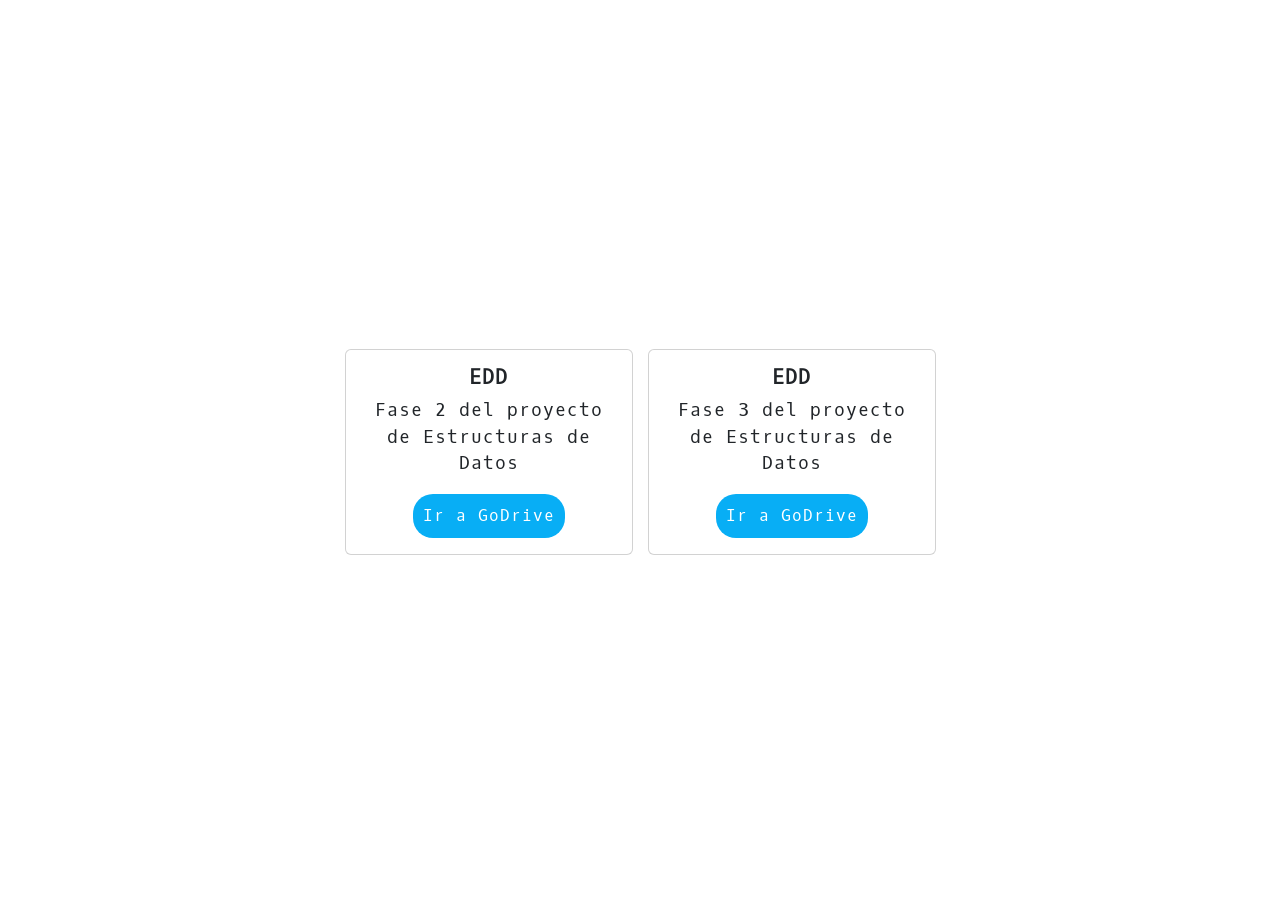
<file: index.html>
<!DOCTYPE html>
<html lang="en">
<head>
    <meta charset="UTF-8">
    <meta http-equiv="X-UA-Compatible" content="IE=edge">
    <meta name="viewport" content="width=device-width, initial-scale=1.0">
    <!-- Font Oxygen Mono -->
    <link rel="preconnect" href="https://fonts.googleapis.com">
    <link rel="preconnect" href="https://fonts.gstatic.com" crossorigin>
    <link href="https://fonts.googleapis.com/css2?family=Oxygen+Mono&display=swap" rel="stylesheet">
    <!-- Bootstrap -->
    <link href="https://cdn.jsdelivr.net/npm/bootstrap@5.3.0-alpha1/dist/css/bootstrap.min.css" rel="stylesheet" integrity="sha384-GLhlTQ8iRABdZLl6O3oVMWSktQOp6b7In1Zl3/Jr59b6EGGoI1aFkw7cmDA6j6gD" crossorigin="anonymous">
    <title>Proyecto</title>
</head>
<body>
    <div class="container">
        <div class="card text-center mb-3" style="width: 18rem;">
            <div class="card-body">
              <h5 class="card-title">EDD</h5>
              <p class="card-text">Fase 2 del proyecto de Estructuras de Datos</p>
              <a href="EDD_Proyecto1_Fase2/index.html" class="btn">Ir a GoDrive</a>
            </div>
        </div>
        <div class="card text-center mb-3" style="width: 18rem;">
            <div class="card-body">
                <h5 class="card-title">EDD</h5>
                <p class="card-text">Fase 3 del proyecto de Estructuras de Datos</p>
                <a href="EDD_Proyecto1_Fase3/index.html" class="btn">Ir a GoDrive</a>
            </div>
        </div>
    </div>
    <style>
        *{
            font-family: 'Oxygen Mono', monospace;
        }

        body {
            width: 100%;
            height: 100vh;
            display: flex;
            justify-content: center;
            align-items: center;
        }

        .container {
            display: flex;
            justify-content: center;
            padding-top: 20px;
            letter-spacing: 1px;
            font-size: 1.1em;
            gap: 15px;
        }

        .card-title {
            letter-spacing: 1px;
            font-weight: bold;
        }

        .btn {
            border: none;
            outline: none;
            text-decoration: none;
            padding: 10px;
            border-radius: 20px;
            color: #ffffff;
            background-color: #08AEF5;
            cursor: pointer;
        }

        .btn:hover {
            color: #ffffff;
            background-color: #000046;
        }

        /* Cuando se presiona el botón */
        .btn:active {
            color: #ffffff;
            background-color: #08AEF5;
        }

    </style>
</body>
</html>
</file>
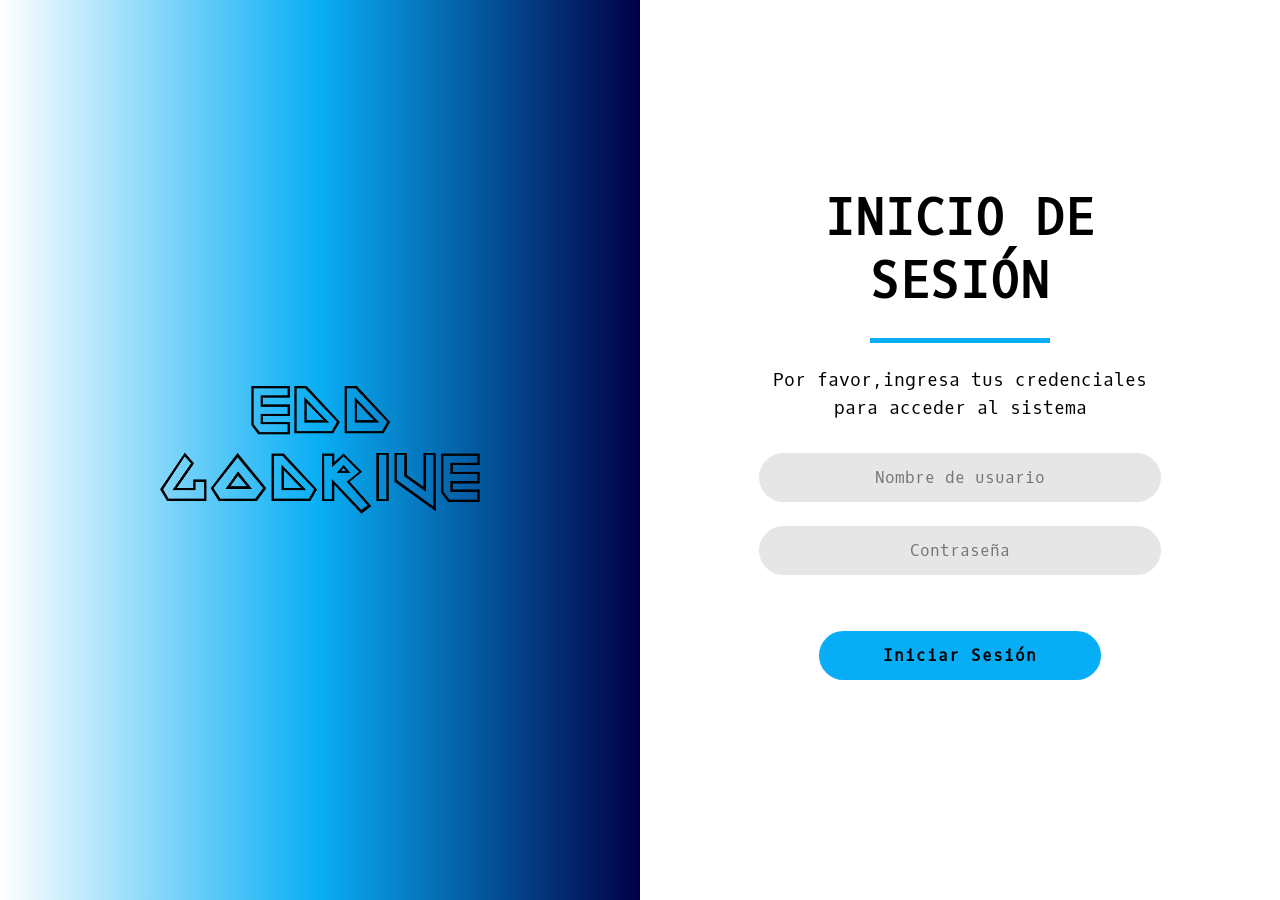
<file: EDD_Proyecto1_Fase2/index.html>
<!DOCTYPE html>
<html lang="en">
<head>
    <meta charset="UTF-8">
    <meta http-equiv="X-UA-Compatible" content="IE=edge">
    <meta name="viewport" content="width=device-width, initial-scale=1.0">
    <!-- Font Oxygen Mono -->
    <link rel="preconnect" href="https://fonts.googleapis.com">
    <link rel="preconnect" href="https://fonts.gstatic.com" crossorigin>
    <link href="https://fonts.googleapis.com/css2?family=Oxygen+Mono&display=swap" rel="stylesheet">
    <!-- Hoja de Estilos -->
    <link rel="stylesheet" href="styles/main.css">
    <title>GoDrive</title>
</head>
<body>
    <section class="side">
        <img src="Images/logo.png" alt="logo">
    </section>
    <section class="main">
        <div class="login-container">
            <p class="title">INICIO DE SESIÓN</p>
            <div class="separator"></div>
            <p class="welcome-message">Por favor,ingresa tus credenciales para acceder al sistema</p>
            <form action="" id="login-form" class="login-form">
                <div class="form-control">
                    <input type="text" id="username" placeholder="Nombre de usuario">
                </div>
                <div class="form-control">
                    <input type="password" id="password" placeholder="Contraseña">
                </div>
                <button type="submit" class="submit">Iniciar Sesión</button>
            </form>
        </div>
    </section>
    <script type="module" src="scripts/main.js"></script>
</body>
</html>
</file>
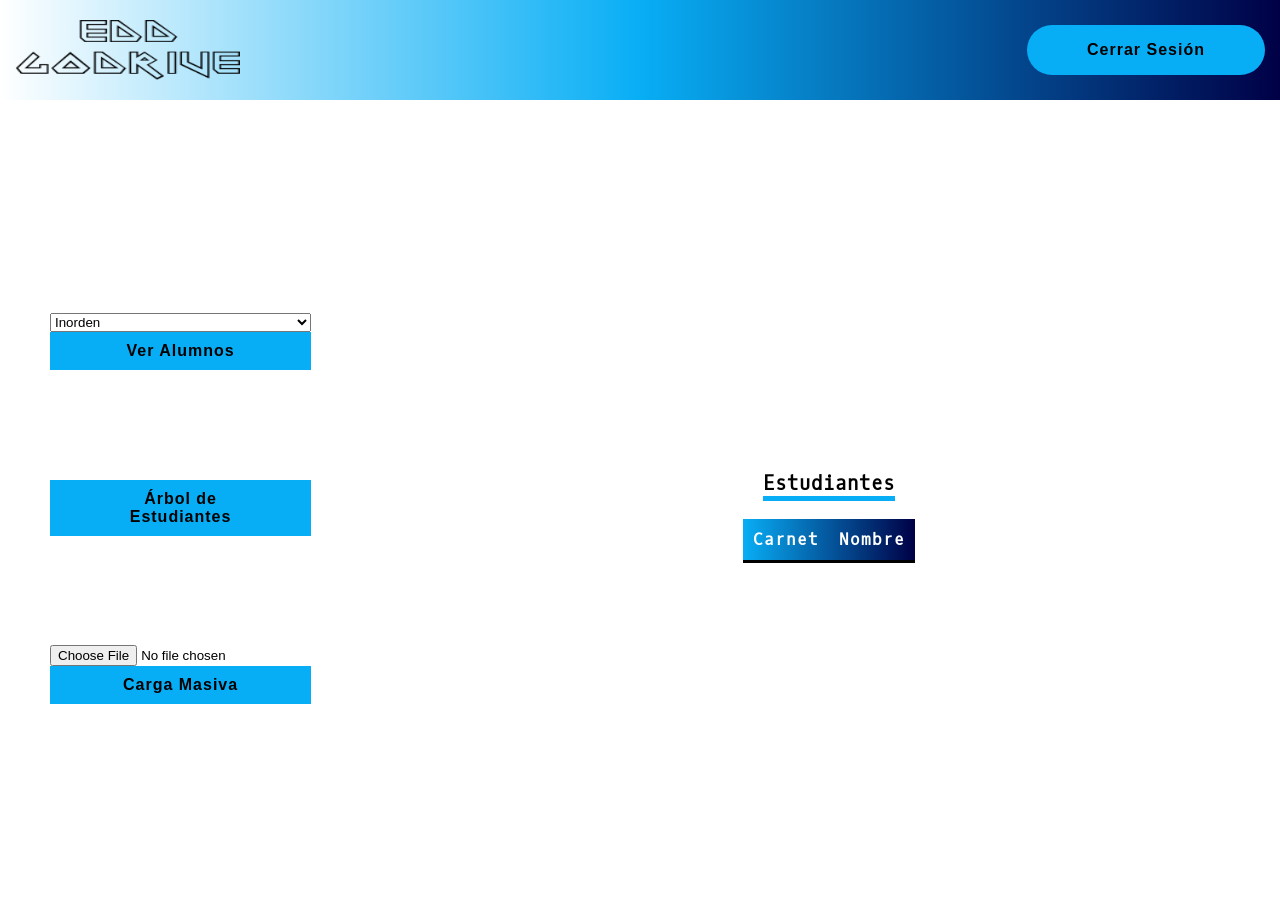
<file: EDD_Proyecto1_Fase2/pages/administrador.html>
<!DOCTYPE html>
<html lang="en">
<head>
    <meta charset="UTF-8">
    <meta http-equiv="X-UA-Compatible" content="IE=edge">
    <meta name="viewport" content="width=device-width, initial-scale=1.0">
    <link rel="preconnect" href="https://fonts.googleapis.com">
    <link rel="preconnect" href="https://fonts.gstatic.com" crossorigin>
    <link href="https://fonts.googleapis.com/css2?family=Oxygen+Mono&display=swap" rel="stylesheet">
    <link rel="stylesheet" href="../styles/administrador.css">
    <title>PanelAdministrador</title>
</head>
<body>
    <div class="container">
        <div class="header-container">
            <div class="logo">
                <img src="../Images/logo2.png" alt="logo">
            </div>
            <div class="separator"> </div>
            <div class="logout">
                <button id="logout">Cerrar Sesión</button>
            </div>
        </div>

        <div class="side">
            <div>
                <select id="recorrido">
                    <option value="inorden" selected>Inorden</option>
                    <option value="preorden">Preorden</option>
                    <option value="postorden">Postorden</option>
                </select>
                <button class="btn" id="ver-alumnos">Ver Alumnos</button>
            </div>
            <div>
                <button class="btn" id="ver-arbol">Árbol de Estudiantes</button>
            </div>
            <div>
                <input type="file" id="input-file" accept="application/json">
                <button  type="button" id="carga-masiva">Carga Masiva</button>
            </div>
        </div>

        <div class="table-container">
            <h3>Estudiantes</h3>
            <table>
                <thead>
                    <tr>
                        <td>Carnet</td>
                        <td>Nombre</td>
                    </tr>
                </thead>
                <tbody id="body-table">
                </tbody>
            </table>
        </div>
    </div>
    <script type="module" src="../scripts/administrador.js"></script>
</body>
</html>
</file>
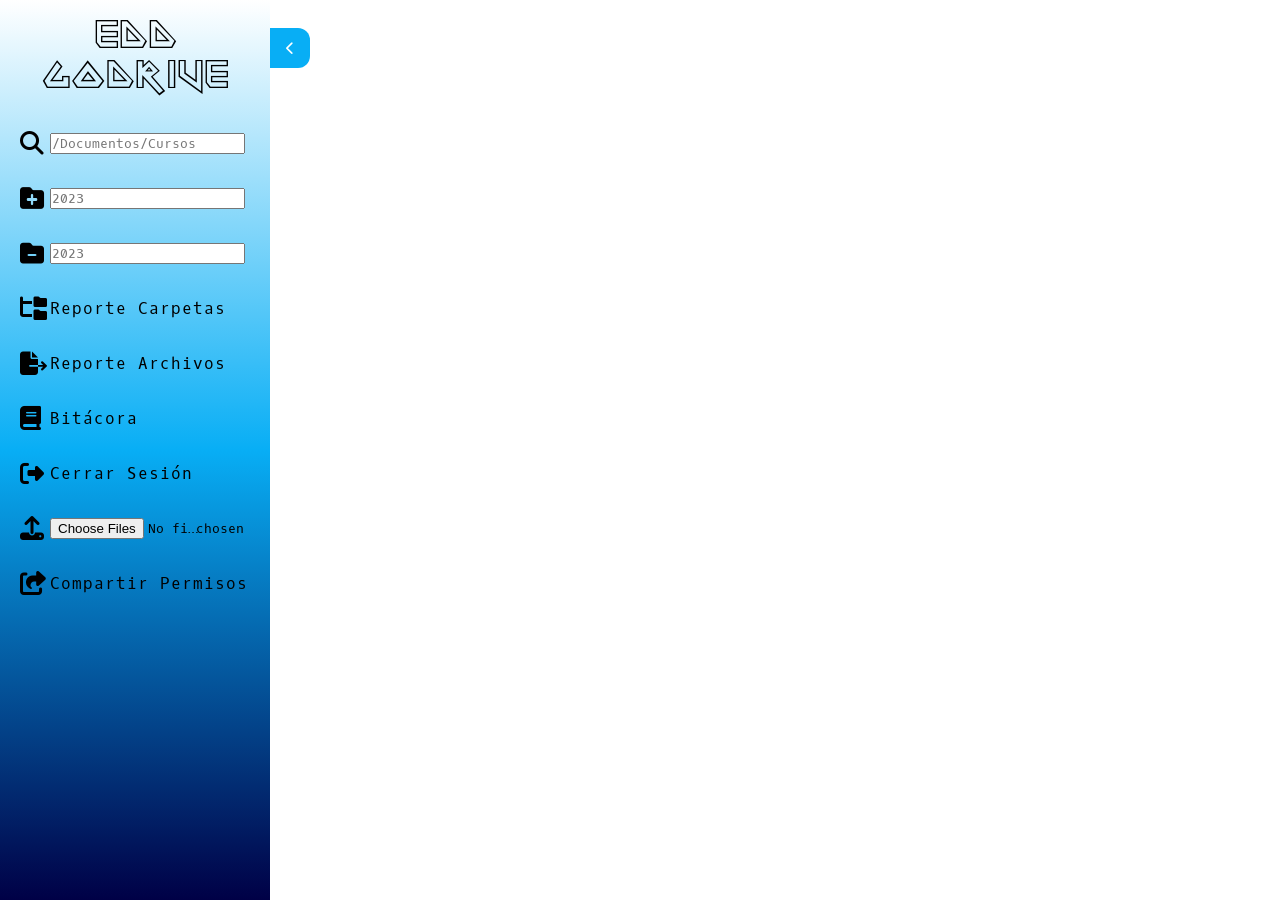
<file: EDD_Proyecto1_Fase2/pages/estudiante.html>
<!DOCTYPE html>
<html lang="en">
<head>
    <meta charset="UTF-8">
    <meta http-equiv="X-UA-Compatible" content="IE=edge">
    <meta name="viewport" content="width=device-width, initial-scale=1.0">
    <title>PanelEstudiante</title>
    <!-- Font -->
    <link rel="preconnect" href="https://fonts.googleapis.com">
    <link rel="preconnect" href="https://fonts.gstatic.com" crossorigin>
    <link href="https://fonts.googleapis.com/css2?family=Oxygen+Mono&display=swap" rel="stylesheet">
    <!-- Simbolos -->
    <link rel="stylesheet" href="https://cdnjs.cloudflare.com/ajax/libs/font-awesome/6.4.0/css/all.min.css">
    <!-- Estilo -->
    <link rel="stylesheet" href="../styles/estudiante.css">
</head>
<body>
    <div class="side">
        <h1>
            <img src="../Images/logo2.png" alt="logo">
        </h1>
        <ul>
            <li>
                <button type="button" id="buscar"><i class="fa-solid fa-magnifying-glass"></i></button>
                <input type="text" id="directorio" placeholder="/Documentos/Cursos">
            </li>
            <li>
                <button type="button" id="crear-carpeta"><i class="fa-solid fa-folder-plus"></i></button>
                <input type="text" id="nombre-nueva-carpeta" placeholder="2023">
            </li>
            <li>
                <button type="button" id="eliminar-carpeta"><i class="fa-solid fa-folder-minus"></i></button>
                <input type="text" id="nombre-eliminar-carpeta" placeholder="2023">
            </li>
            <li>
                <button type="button" id="reporte-carpetas"><i class="fa-solid fa-folder-tree"></i></button>
                Reporte Carpetas
            </li>
            <li>
                <button type="button" id="reporte-archivos"><i class="fa-solid fa-file-export"></i></button>
                Reporte Archivos
            </li>
            <li>
                <button type="button" id="reporte-bitacora"><i class="fa-solid fa-book"></i></button>
                Bitácora
            </li>
            <li>
                <button type="button" id="logout"><i class="fa-solid fa-right-from-bracket"></i></button>
                Cerrar Sesión
            </li>
            <li>
                <button type="button" id="cargar-archivos"><i class="fa-solid fa-upload"></i></button>
                <input type="file" id="input-files" accept="image/*,.pdf,.txt" multiple>
            </li>
            <li>
                <button type="button" id="otorgar-permiso"><i class="fa-solid fa-share-from-square"></i></button>
                Compartir Permisos
            </li>
        </ul>
        <button class="btn" id="ocultar">
            <i class="fas fa-chevron-right"></i>
            <i class="fas fa-chevron-left"></i>
        </button>
    </div>
    <div class="main-container">
        <div class="main" id="main">
        </div>
    </div>
    <script type="module" src="../scripts/estudiante.js"></script>
</body>
</html>
</file>
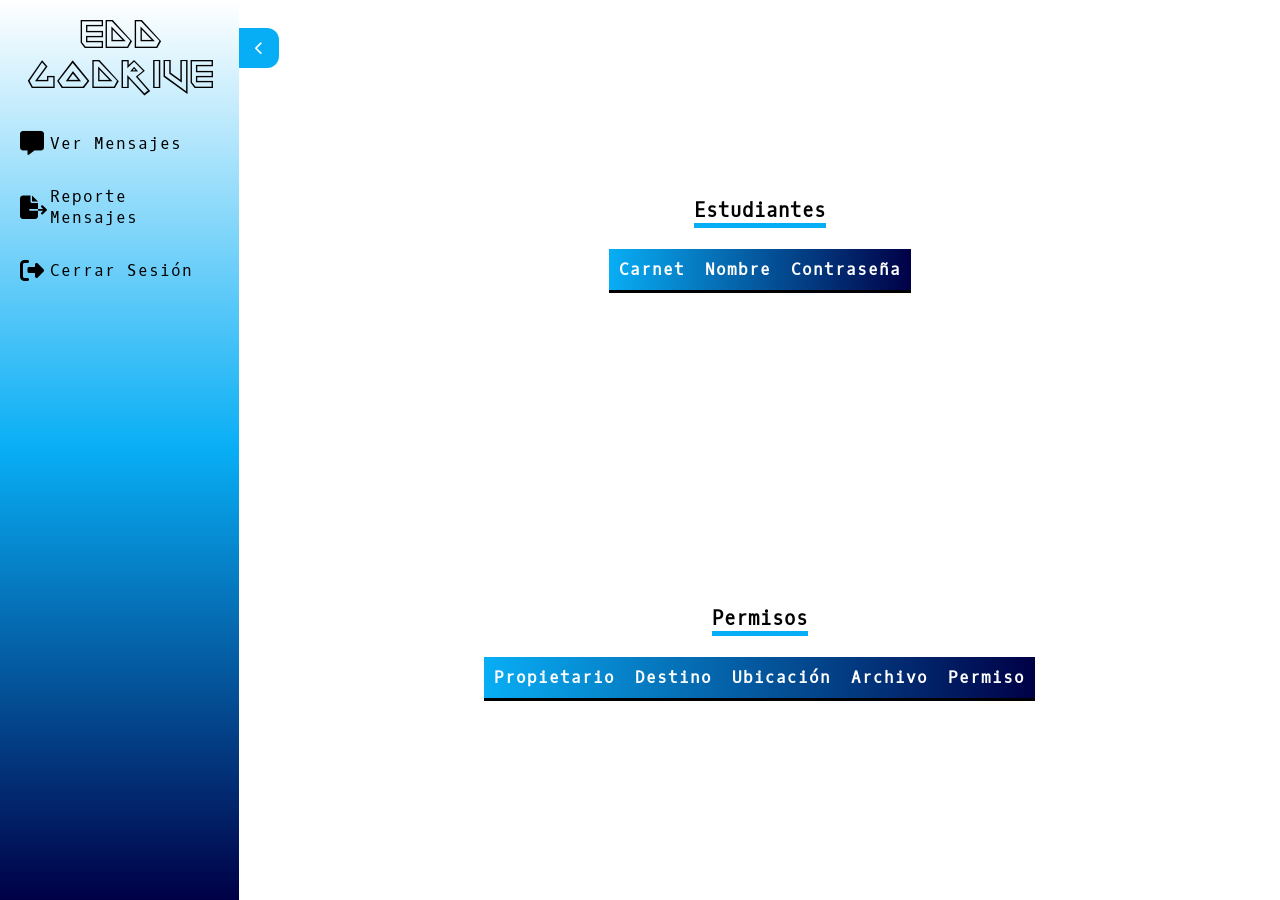
<file: EDD_Proyecto1_Fase3/pages/administrador.html>
<!DOCTYPE html>
<html lang="en">
<head>
    <meta charset="UTF-8">
    <meta http-equiv="X-UA-Compatible" content="IE=edge">
    <meta name="viewport" content="width=device-width, initial-scale=1.0">
    <title>PanelAdministrador</title>
    <!-- Font -->
    <link rel="preconnect" href="https://fonts.googleapis.com">
    <link rel="preconnect" href="https://fonts.gstatic.com" crossorigin>
    <link href="https://fonts.googleapis.com/css2?family=Oxygen+Mono&display=swap" rel="stylesheet">
    <!-- Simbolos -->
    <link rel="stylesheet" href="https://cdnjs.cloudflare.com/ajax/libs/font-awesome/6.4.0/css/all.min.css">
    <!-- Estilo -->
    <link rel="stylesheet" href="../styles/administrador.css">
</head>
<body>
    <div class="side">
        <h1>
            <img src="../Images/logo2.png" alt="logo">
        </h1>
        <ul>
            <li>
                <button type="button" id="ver-mensajes"><i class="fa-solid fa-message"></i></button>
                Ver Mensajes
            </li>
            <li>
                <button type="button" id="reporte-mensajes"><i class="fa-solid fa-file-export"></i></button>
                Reporte Mensajes
            </li>
            <li>
                <button type="button" id="logout"><i class="fa-solid fa-right-from-bracket"></i></button>
                Cerrar Sesión
            </li>
        </ul>
        <button class="btn" id="ocultar">
            <i class="fas fa-chevron-right"></i>
            <i class="fas fa-chevron-left"></i>
        </button>
    </div>
    <div class="main-container">
        <div class="table-container" id="students">
            <h3>Estudiantes</h3>
            <span class="separator">Estudiantes</span>
            <table>
                <thead>
                    <tr>
                        <td>Carnet</td>
                        <td>Nombre</td>
                        <td>Contraseña</td>
                    </tr>
                </thead>
                <tbody id="body-table">
                </tbody>
            </table>
        </div>
        <div class="table-container" id="permissions">
            <h3>Permisos</h3>
            <span class="separator">Permisos</span>
            <table>
                <thead>
                    <tr>
                        <td>Propietario</td>
                        <td>Destino</td>
                        <td>Ubicación</td>
                        <td>Archivo</td>
                        <td>Permiso</td>
                    </tr>
                </thead>
                <tbody id="body-table2">
                </tbody>
            </table>
        </div>
    </div>
    <script type="module" src="../scripts/administrador.js"></script>
</body>
</html>
</file>
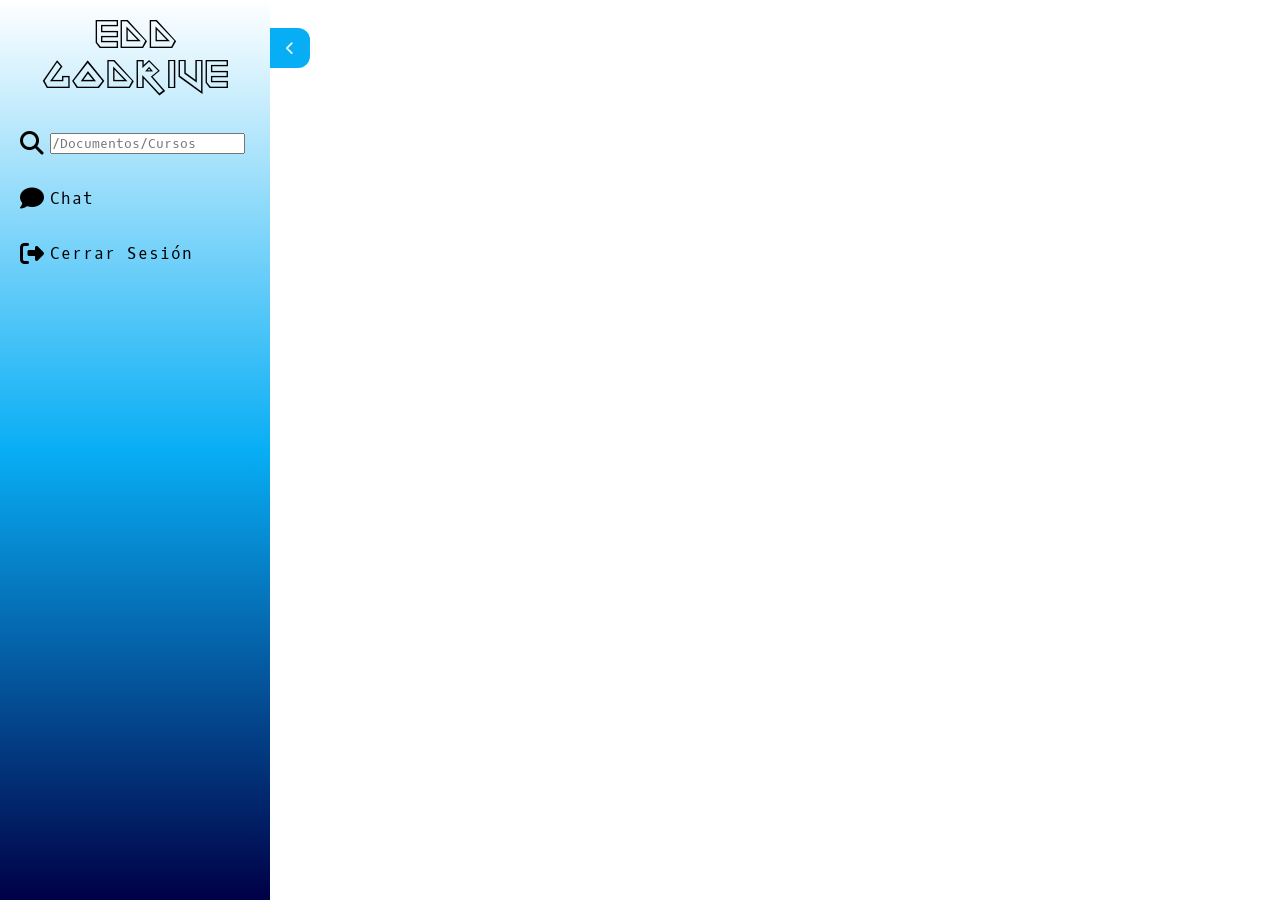
<file: EDD_Proyecto1_Fase3/pages/estudiante.html>
<!DOCTYPE html>
<html lang="en">
<head>
    <meta charset="UTF-8">
    <meta http-equiv="X-UA-Compatible" content="IE=edge">
    <meta name="viewport" content="width=device-width, initial-scale=1.0">
    <title>PanelEstudiante</title>
    <!-- Font -->
    <link rel="preconnect" href="https://fonts.googleapis.com">
    <link rel="preconnect" href="https://fonts.gstatic.com" crossorigin>
    <link href="https://fonts.googleapis.com/css2?family=Oxygen+Mono&display=swap" rel="stylesheet">
    <!-- Simbolos -->
    <link rel="stylesheet" href="https://cdnjs.cloudflare.com/ajax/libs/font-awesome/6.4.0/css/all.min.css">
    <!-- Estilo -->
    <link rel="stylesheet" href="../styles/estudiante.css">
</head>
<body>
    <div class="side">
        <h1>
            <img src="../Images/logo2.png" alt="logo">
        </h1>
        <ul>
            <li>
                <button type="button" id="buscar"><i class="fa-solid fa-magnifying-glass"></i></button>
                <input type="text" id="directorio" placeholder="/Documentos/Cursos">
            </li>
            <!--
            <li>
                <button type="button" id="reporte-carpetas"><i class="fa-solid fa-folder-tree"></i></button>
                Reporte Carpetas
            </li>
            <li>
                <button type="button" id="reporte-archivos"><i class="fa-solid fa-file-export"></i></button>
                Reporte Archivos
            </li>
            -->
            <li>
                <button type="button" id="mensajeria"><i class="fa-sharp fa-solid fa-comment"></i></button>
                Chat
            </li>
            <li>
                <button type="button" id="logout"><i class="fa-solid fa-right-from-bracket"></i></button>
                Cerrar Sesión
            </li>
        </ul>
        <button class="btn" id="ocultar">
            <i class="fas fa-chevron-right"></i>
            <i class="fas fa-chevron-left"></i>
        </button>
    </div>
    <div class="main-container">
        <div class="main" id="main">
        </div>
    </div>
    <script type="module" src="../scripts/estudiante.js"></script>
</body>
</html>
</file>
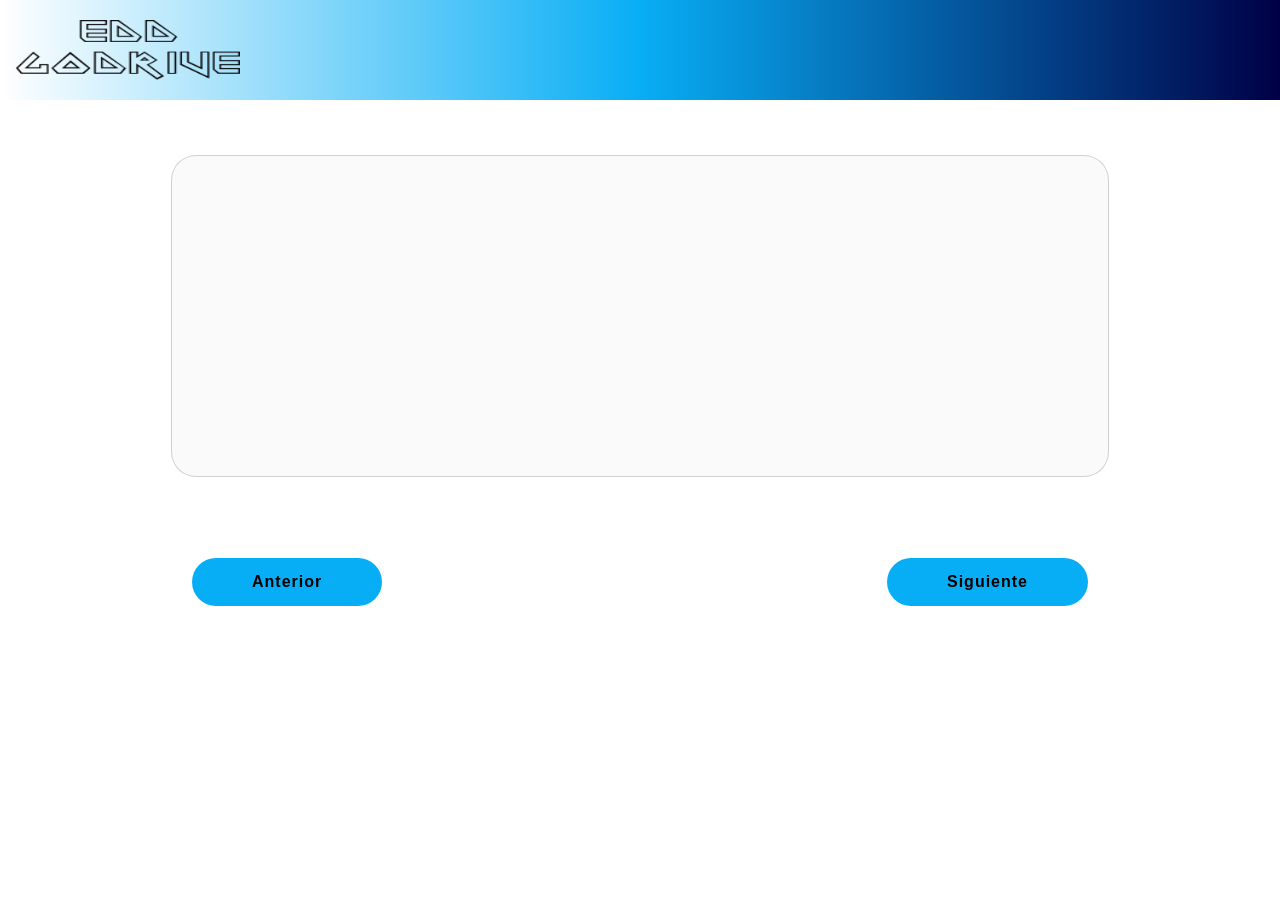
<file: EDD_Proyecto1_Fase3/pages/visualizadorMensajes.html>
<!-- Visualizador de la block chain para el administrador -->
<!DOCTYPE html>
<html lang="en">
<head>
    <title>Mensajeria</title>
    <meta charset="UTF-8">
    <meta http-equiv="X-UA-Compatible" content="IE=edge">
    <meta name="viewport" content="width=device-width, initial-scale=1.0">
    <link rel="stylesheet" href="../styles/visualizadorMensajes.css">

</head>
<body>
    <div class="container">
        <div class="header-container">
            <div class="logo">
                <img src="../Images/logo2.png" alt="logo">
            </div>
        </div>
        <div class="block-container">
            <textarea id="data-container" cols="150" disabled></textarea>
        </div>
        <div class="button-container">
            <button id="btn-prev">Anterior</button>
            <button id="btn-next">Siguiente</button>
        </div>
    </div>    
    <script type="module" src="../scripts/visualizadorMensaje.js"></script>
</body>
</html>
</file>
<file: EDD_Proyecto1_Fase2/styles/main.css>
* {
    margin: 0;
    padding: 0;
    box-sizing: border-box;
    font-family: 'Oxygen Mono', monospace;
}

body {
    min-height: 100vh;
    width: 100%;
    display: grid;
    grid-template-columns: 1fr 1fr; /* Una section (logo) ocupa una mitad y la otra section (login) la otra mitad */
}

section {
    display: flex;
    justify-content: center;
    align-items: center;
}

section.side {
    background: #08AEF5;
    background: linear-gradient(270deg, #000046, #08AEF5, #ffffff); 
}

.side img {
    width: 50%;
    max-width: 50%;
}

.login-container {
    max-width: 450px;
    padding: 24px;
    display: flex;
    flex-direction: column;
    align-items: center;
}

.title {
    font-size: 3em;
    font-weight: bold;
    text-align: center;
    letter-spacing: 1px; /* La separación entre las letras */
}

.separator {
    width: 180px;
    height: 5px;
    background-color: #08AEF5;
    margin: 24px;
}

.welcome-message {
    text-align: center;
    font-size: 1.1em;
    line-height: 28px;
    margin-bottom: 30px;
}

.login-form {
    width: 100%;
    display: flex;
    flex-direction: column;
}

.form-control {
    width: 100%;
    position: relative;
    margin-bottom: 24px;
}

input, button {
    border: none; /* bordes */
    outline: none; /* contorno */
    border-radius: 30px;
    font-size: 1em;
}

input {
    width: 100%;
    background-color: #e6e6e6;
    color: #000000;
    text-align: center;
    padding: 14px 10px;
}

button.submit {
    color:#000000;
    padding: 14px 64px;
    margin: 32px auto;
    letter-spacing: 1px;
    font-weight: bold;
    background-color: #08AEF5;
    cursor: pointer; /* El cursor tome la forma de manita */
}

button:hover {
    color: #ffffff;
    background: linear-gradient(270deg, #000046, #08AEF5); 
}

button:active {
    color: #000000;
    background: linear-gradient(270deg, #000046, #08AEF5); 
}

/* responsive */
/* Se activa cuando es un tamaño por debajo de 780px */
@media (max-width: 780px) {
    body {
        display:flex;
        justify-content: center;
        align-items: center;
    }

    /* Oculta el logo */
    .side {
        display: none;
    }
}
</file>
<file: EDD_Proyecto1_Fase2/styles/administrador.css>
body {
    box-sizing: border-box;
    margin: 0;
    padding: 0;
    font-family: 'Oxygen Mono', monospace;
}

.container {
    display: grid;
    gap: 1em; /* Separacion entre las filas y columnas */
    min-height: 100vh;
    grid-template-rows: 100px auto;
    grid-template-columns: 1.2fr 3fr;
    /* Distribución de los componentes */
    grid-template-areas: 
        "header header" 
        "side table-container"
    ;
}

.header-container {
    grid-area: header; /* "Id" con el que lo indentifica el grid en el que está contenido */
    display: grid;
    grid-template-columns:max-content auto auto;
    background: linear-gradient(90deg, #ffffff,  #08AEF5, #000046); 
    /* background-color: lavender; */
}

.header-container .logo {
    display: flex;
    align-items: center;
    justify-content: center;
    padding: 15px;
}

.header-container .logo img {
    height: 60px;
    width: 225px;
    max-width: 100%;
}

.header-container .logout {
    display: flex;
    padding: 25px 15px;
    justify-content: right;
    vertical-align: center;
}

.separator {
    padding: 10px;
}

.logout button {
    border:none; 
    outline: none; 
    border-radius: 30px;
    font-size: 1em;
    color:#000000;
    padding: 10px 60px;
    letter-spacing: 1px;
    font-weight: bold;
    background-color: #08AEF5;
    cursor: pointer;
}

.side {
    grid-area: side;
    display: grid;
    gap: 1em;
    padding: 150px 50px;
    grid-template-rows: 1fr 1fr 1fr;
    /* background-color: lightblue; */
}

.side div {
    display: flex;
    flex-direction: column;
    justify-content: center;
    /* background-color: red; */
}

.side button {
    border:none; 
    outline: none; 
    border-radius: 0px;
    font-size: 1em;
    color:#000000;
    padding: 10px 60px;
    letter-spacing: 1px;
    font-weight: bold;
    background-color: #08AEF5;
    cursor: pointer;
}

button:hover {
    color: #ffffff;
    background: linear-gradient(270deg, #000046, #08AEF5); 
}

button:active {
    color: #000000;
    background: linear-gradient(270deg, #000046, #08AEF5); 
}

.table-container {
    grid-area: table-container;
    display: flex;
    flex-direction: column;
    align-items: center;
    justify-content: center;
    padding: 20px 20px;
    /* background-color: lightcoral; */
}

.table-container table  {
    text-align: center;
    border-collapse: collapse;
    display: block;
    max-height: 300px;
    overflow-y: auto;
    /* background-color: aqua; */
}

.table-container thead {
    position: sticky;
    color: #ffffff;
    font-weight: bold;
    letter-spacing: 1px;
    background: linear-gradient(270deg, #000046, #08AEF5); 
    border-bottom: solid #000000;
}

.table-container th, td {
    padding: 10px;
}

.table-container tr:nth-child(even) {
    background-color: #d8d8d8;
}

.table-container h3 {
    letter-spacing: 1px;
    border-bottom: solid 5px;
    border-color: #08AEF5;
}

@media (max-width: 780px) {
    .container {
        grid-template-areas: 
            "header header"
            "side side"
            "table-container table-container"
        ;
    }

    .header-container {
        grid-template-columns: auto auto;     
    }

    .logout button {
        padding: 8px 20px;
    }

    .separator {
        display: none;
    }

    .side {
        display: flex;
        flex-direction: column;
        padding: 20px 50px;
        justify-content: center;
    }
}

@media (max-width: 350px) {

    .header-container .logout {
        padding: 30px 25px;
    }

    .logout button {
        font-size: 12px;
        border-radius: 25px;
        padding: 10px 15px;
    }

    .side {
        display: flex;
        flex-direction: column;
        justify-content: center;
    }

    .side button {
        font-size: 12px;
        border-radius: 25px;
        padding: 10px 15px;
    }
}
</file>
<file: EDD_Proyecto1_Fase2/styles/estudiante.css>
* {
    margin: 0;
    padding: 0;
    box-sizing: border-box;
    font-family: 'Oxygen Mono', monospace;
}

body {
    min-height: 100vh;
    /* background-color: lavender; */
    display: flex;
}

.side {
    position: relative;
    min-height: 100vh;
    width: 270px;
    transition: width 0.2s;
    background: linear-gradient(180deg, #ffffff,  #08AEF5, #000046);
}

.side  h1{
    display: flex;
    margin: 20px 20px;
    align-items: center;
    justify-content: center;
    overflow: hidden;
    /* background-color: aqua; */
}

/* .side h1 img {
    width: 150px;
    margin-left: 10px;
    background-color: #000046;
} */

.side ul {
    list-style: none;
    overflow: hidden;
}

.side li {
    display: flex;
    align-items: center;
    /* cursor: pointer; */
    padding: 15px 20px;
    letter-spacing: 1px;
    /* background-color: lawngreen; */
}

.side li i {
    font-size: 1.8em;
    margin-right: 32px;
}

.side li:hover {
    color: #ffffff;
    background: linear-gradient(270deg, #000046, #08AEF5); 
    border-radius: 12px;
}

.side li button{
    border: none;
    width: 30px;
    background-color: transparent;
    cursor: pointer;
    /* background-color: aqua; */
}

i.fa-solid:active{
    color: #ffffff
}

.side li input{
    width: 195px;
}

.side .btn {
    background-color: #08AEF5;
    color: white;
    position: absolute;
    top: 28px;
    right: 0;
    transform: translateX(100%);
    outline: none;
    border: none;
    width: 40px;
    height: 40px;
    border-top-right-radius: 12px;
    border-bottom-right-radius: 12px;
    cursor: pointer;
}

.side i.fa-chevron-right {
    display: none;
}

.side.closed {
    width: 0px;
}

.side.closed i.fa-chevron-left {
    display: none;
}

.side.closed i.fa-chevron-right {
    display: block;
}

.main-container {
    overflow: hidden;
}

.main {
    padding: 80px;
    width: 100%;
    display: flex;
    justify-content: center;
    flex-wrap: wrap;
    flex-direction: row;
    height: 100%;
    gap: 10px;
    overflow: auto;
}

.card {
    display: flex;
    flex-direction: column;
    padding: 10px;
    font-size: 12px;
    letter-spacing: 1px;
    justify-content: center;
    text-align: center;
    height: fit-content;
    border-radius: 12px;
    background-color: #e6e6e6;
}

.card div {
    font-size: 4em;
    padding: 30px;
}

.abrir {
    border: none;
    outline: none;
    cursor: pointer;
    background-color: transparent;
}

.fa-file-lines {
    color: lightskyblue;
}

.fa-file-pdf {
    color: lightcoral;
}

.fa-file-image {
    color: lightgreen;
}

@media (max-width:600px) {
    .side.closed {
        width: 0px;
    }

    .main {
        /* background-color: lightcoral; */
        padding: 48px;
    }

    .card {
        padding: 10px;
        /* font-size: 10px; */
        letter-spacing: 0px;
    }

    .card div {
        font-size: 3em;
        padding: 30px;
        /* background-color: aqua; */
    }

}
</file>
<file: EDD_Proyecto1_Fase3/styles/administrador.css>
* {
    margin: 0;
    padding: 0;
    box-sizing: border-box;
    font-family: 'Oxygen Mono', monospace;
}

body {
    min-height: 100vh;
    /* background-color: lavender; */
    display: flex;
}

.side {
    position: relative;
    min-height: 100vh;
    width: 300px;
    transition: width 0.2s;
    background: linear-gradient(180deg, #ffffff,  #08AEF5, #000046);
}

.side  h1{
    display: flex;
    margin: 20px 20px;
    align-items: center;
    justify-content: center;
    overflow: hidden;
    /* background-color: aqua; */
}

.side ul {
    list-style: none;
    overflow: hidden;
}

.side li {
    display: flex;
    align-items: center;
    /* cursor: pointer; */
    padding: 15px 20px;
    letter-spacing: 1px;
    /* background-color: lawngreen; */
}

.side li i {
    font-size: 1.8em;
    margin-right: 32px;
}

.side li:hover {
    color: #ffffff;
    background: linear-gradient(270deg, #000046, #08AEF5); 
    border-radius: 12px;
}

.side li button{
    border: none;
    width: 30px;
    background-color: transparent;
    cursor: pointer;
    /* background-color: aqua; */
}

i.fa-solid:active{
    color: #ffffff
}

.side li input{
    width: 195px;
}

.side .btn {
    background-color: #08AEF5;
    color: white;
    position: absolute;
    top: 28px;
    right: 0;
    transform: translateX(100%);
    outline: none;
    border: none;
    width: 40px;
    height: 40px;
    border-top-right-radius: 12px;
    border-bottom-right-radius: 12px;
    cursor: pointer;
}

.side i.fa-chevron-right {
    display: none;
}

.side.closed {
    width: 0px;
}

.side.closed i.fa-chevron-left {
    display: none;
}

.side.closed i.fa-chevron-right {
    display: block;
}

.main-container {
    width: 100%;
    overflow: hidden;
    padding: 50px;
    display: grid;
    gap: 1em; /* Separacion entre las filas y columnas */
    min-height: 100vh;
    grid-template-rows: 1fr 1fr;
    /* Distribución de los componentes */
    grid-template-areas: 
        "students students"
        "permissions permissions"
    ;
}

#students {
    grid-area: students;
    /* background-color: lavender; */
}

#permissions {
    grid-area: permissions;
    /* background-color: lightgreen; */
}

.table-container {
    display: flex;
    flex-direction: column;
    align-items: center;
    justify-content: center;
    padding: 15px;
}

.table-container table  {
    text-align: center;
    border-collapse: collapse;
    display: block;
    max-height: 250px;
    overflow-y: auto;
}

.table-container thead {
    position: sticky;
    color: #ffffff;
    font-weight: bold;
    letter-spacing: 1px;
    background: linear-gradient(270deg, #000046, #08AEF5); 
    border-bottom: solid #000000;
}

.table-container th, td {
    padding: 10px;
}

.table-container tr:nth-child(even) {
    background-color: #d8d8d8;
}

.table-container h3 {
    letter-spacing: 1px;
    border-bottom: solid 5px;
    border-color: #08AEF5;
}

.separator {
    color: #ffffff;
}

/*
@media (max-width:600px) {
    .side.closed {
        width: 0px;
    }

    .main {
        // background-color: lightcoral;
        padding: 48px;
    }

    .card {
        padding: 10px;
        // font-size: 10px; 
        letter-spacing: 0px;
    }

    .card div {
        font-size: 3em;
        padding: 30px;
        // background-color: aqua;
    }

}
*/
</file>
<file: EDD_Proyecto1_Fase3/styles/estudiante.css>
* {
    margin: 0;
    padding: 0;
    box-sizing: border-box;
    font-family: 'Oxygen Mono', monospace;
}

body {
    min-height: 100vh;
    /* background-color: lavender; */
    display: flex;
}

.side {
    position: relative;
    min-height: 100vh;
    width: 270px;
    transition: width 0.2s;
    background: linear-gradient(180deg, #ffffff,  #08AEF5, #000046);
}

.side  h1{
    display: flex;
    margin: 20px 20px;
    align-items: center;
    justify-content: center;
    overflow: hidden;
    /* background-color: aqua; */
}

/* .side h1 img {
    width: 150px;
    margin-left: 10px;
    background-color: #000046;
} */

.side ul {
    list-style: none;
    overflow: hidden;
}

.side li {
    display: flex;
    align-items: center;
    /* cursor: pointer; */
    padding: 15px 20px;
    letter-spacing: 1px;
    /* background-color: lawngreen; */
}

.side li i {
    font-size: 1.8em;
    margin-right: 32px;
}

.side li:hover {
    color: #ffffff;
    background: linear-gradient(270deg, #000046, #08AEF5); 
    border-radius: 12px;
}

.side li button{
    border: none;
    width: 30px;
    background-color: transparent;
    cursor: pointer;
    /* background-color: aqua; */
}

i.fa-solid:active{
    color: #ffffff
}

.side li input{
    width: 195px;
}

.side .btn {
    background-color: #08AEF5;
    color: white;
    position: absolute;
    top: 28px;
    right: 0;
    transform: translateX(100%);
    outline: none;
    border: none;
    width: 40px;
    height: 40px;
    border-top-right-radius: 12px;
    border-bottom-right-radius: 12px;
    cursor: pointer;
}

.side i.fa-chevron-right {
    display: none;
}

.side.closed {
    width: 0px;
}

.side.closed i.fa-chevron-left {
    display: none;
}

.side.closed i.fa-chevron-right {
    display: block;
}

.main-container {
    overflow: hidden;
}

.main {
    padding: 80px;
    width: 100%;
    display: flex;
    justify-content: center;
    flex-wrap: wrap;
    flex-direction: row;
    height: 100%;
    gap: 10px;
    overflow: auto;
}

.card {
    display: flex;
    flex-direction: column;
    padding: 10px;
    font-size: 12px;
    letter-spacing: 1px;
    justify-content: center;
    text-align: center;
    height: fit-content;
    border-radius: 12px;
    background-color: #e6e6e6;
}

.card div {
    font-size: 4em;
    padding: 30px;
}

.abrir {
    border: none;
    outline: none;
    cursor: pointer;
    background-color: transparent;
}

.fa-file-lines {
    color: lightskyblue;
}

.fa-file-pdf {
    color: lightcoral;
}

.fa-file-image {
    color: lightgreen;
}

@media (max-width:600px) {
    .side.closed {
        width: 0px;
    }

    .main {
        /* background-color: lightcoral; */
        padding: 48px;
    }

    .card {
        padding: 10px;
        /* font-size: 10px; */
        letter-spacing: 0px;
    }

    .card div {
        font-size: 3em;
        padding: 30px;
        /* background-color: aqua; */
    }

}
</file>
<file: EDD_Proyecto1_Fase3/styles/visualizadorMensajes.css>
body {
    box-sizing: border-box;
    margin: 0;
    padding: 0;
    font-family: 'Oxygen Mono', monospace;
}

.container {
    display: grid;
    gap: 1em; /* Separacion entre las filas y columnas */
    min-height: 100vh;
    grid-template-rows: 100px 400px 100px;
    /* Distribución de los componentes */
    grid-template-areas: 
        "header header" 
        "blocke blocke"
        "btn btn"
    ;
}

.header-container {
    grid-area: header; /* "Id" con el que lo indentifica el grid en el que está contenido */
    display: flex;
    background: linear-gradient(90deg, #ffffff,  #08AEF5, #000046); 
}

.header-container .logo {
    display: flex;
    align-items: center;
    justify-content: center;
    padding: 15px;
}

.header-container .logo img {
    height: 60px;
    width: 225px;
    max-width: 100%;
}

.block-container {
    grid-area: blocke;
    display: flex;
    align-items: center;
    justify-content: center;
}

.block-container textarea {
    resize:none;
    font-size: 18px;
    height: 300px;
    width: 70%;
    border-radius: 25px;
    padding: 10px 20px;
    overflow: hidden;
    word-break: break-all;
}

.button-container {
    grid-area: btn;
    display: flex;
    align-items: center;
    justify-content: space-between;
    padding-left: 15%;
    padding-right: 15%;
    /* background-color: lightblue; */
}

button {
    border:none; 
    outline: none; 
    border-radius: 0px;
    font-size: 1em;
    color:#000000;
    padding: 15px 60px;
    letter-spacing: 1px;
    font-weight: bold;
    background-color: #08AEF5;
    cursor: pointer;
    border-radius: 25px;
}

button:hover {
    color: #ffffff;
    background: linear-gradient(270deg, #000046, #08AEF5); 
}

button:active {
    color: #000000;
    background: linear-gradient(270deg, #000046, #08AEF5); 
}
</file>
